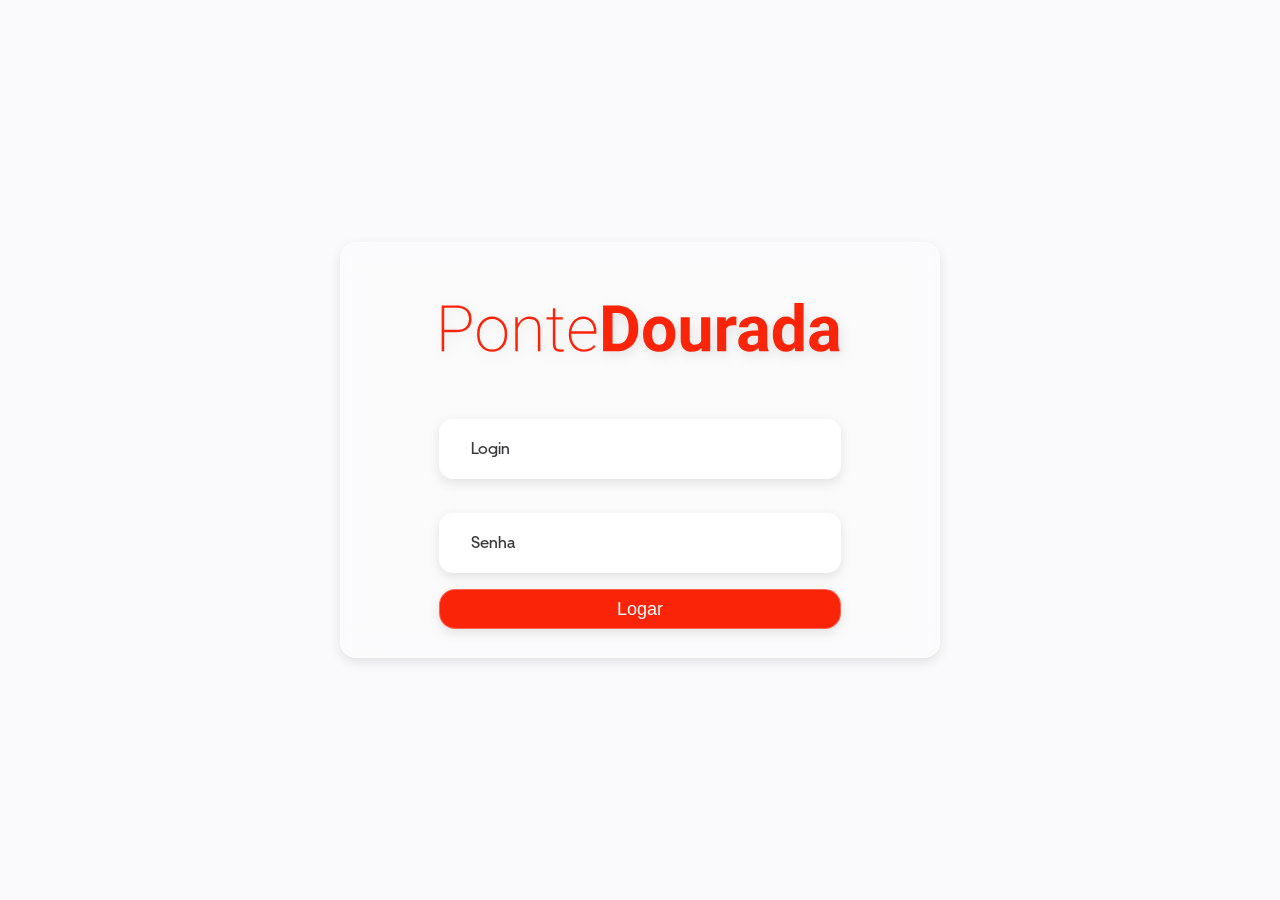
<file: index.html>
<!doctype html>
<html lang="pt-BR">
  <head>
    <meta charset="UTF-8" />
    <!-- Redireciona em 0 segundos para a tela principal -->
    <meta http-equiv="refresh" content="0; url=login.html" />
    <script src="scripts/script.js"></script>
    <link rel="stylesheet" href="estilos/style.css" />
    <title>Carregando...</title>
    <link rel="icon" href="img/PNG/golden-brige.png" type="image/x-icon">
    <script>
      // Redirecionamento via JavaScript (como backup)
      window.location.href = "login.html";
    </script>
  </head>
  <body>
    <p>Caso não seja redirecionado, <a href="login.html">clique aqui</a>.</p>
  </body>
</html>
</file>
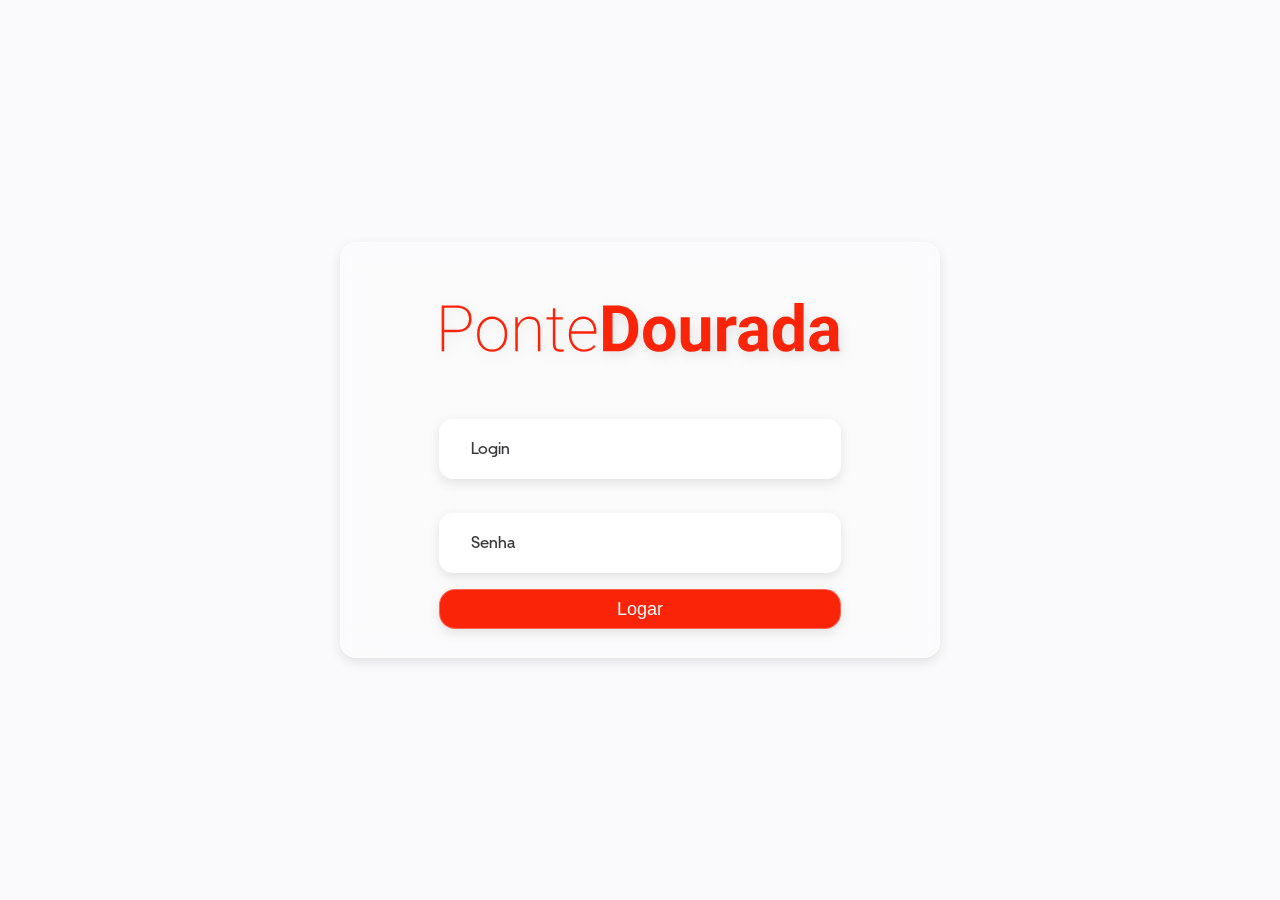
<file: login.html>
<!doctype html>
<html lang="pt-BR">
  <head>
    <meta charset="UTF-8" />
    <meta name="viewport" content="width=device-width, initial-scale=1.0" />
    <title>Ponte Dourada</title>
    <link rel="icon" href="img/PNG/golden-brige.png" type="image/x-icon">
    <script src="scripts/script.js"></script>
    <link rel="stylesheet" href="estilos/style.css" />
  </head>
  <body>
    <div class="principal">
      <img
        src="img/Logotipos/PonteDourada.svg"
        alt="Ponte Dourada"
        class="logo-principal-login"
      />
      <form onsubmit="logar(event)">
        <div class="input-group">
          <input type="text" name="email" required id="email" placeholder=" " />
          <label>Login</label>
        </div>
        <div class="input-group">
          <input
            type="password"
            name="senha"
            required
            id="senha"
            placeholder=" "
          />
          <label>Senha</label>
        </div>
        <input type="submit" value="Logar" id="logar-id" />
      </form>
    </div>
  </body>
</html>
</file>
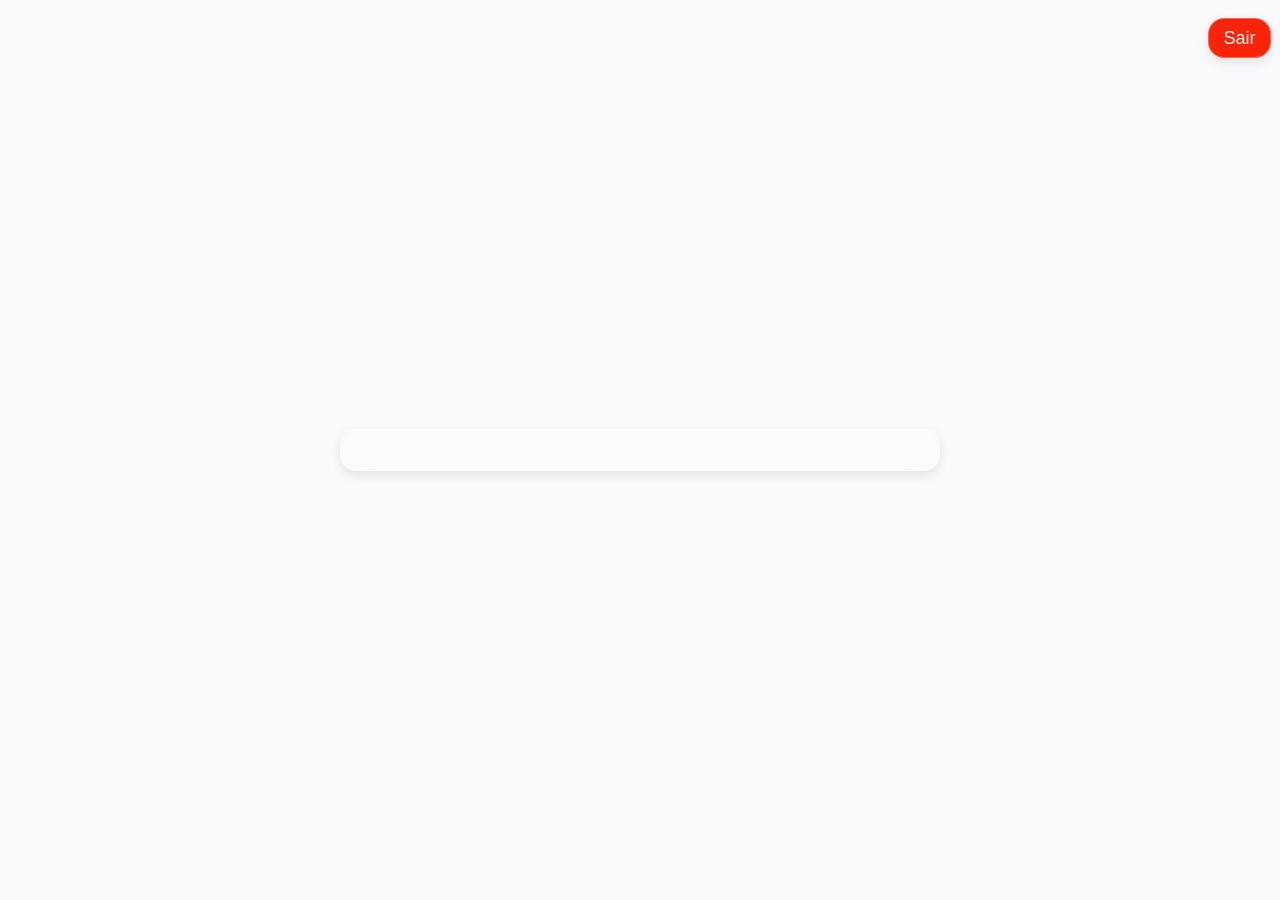
<file: telaprincipal.html>
<!doctype html>
<html lang="pt-BR">
  <head>
    <meta charset="UTF-8" />
    <meta name="viewport" content="width=device-width, initial-scale=1.0" />
    <title>Ponte Dourada</title>
    <link rel="icon" href="img/PNG/golden-brige.png" type="image/x-icon">
    <script src="scripts/script.js"></script>
    <script>
      document.addEventListener("DOMContentLoaded", function () {
        const urlParams = new URLSearchParams(window.location.search);
        const setorNome = urlParams.get("setor");
        const principal = document.getElementById("principal");
        switch (setorNome) {
          case "GESTOR":
            principal.innerHTML = `<label id="nome-setor">Nome Setor...</label>
            <img
              src="img/Logotipos/logo-fundo-laranja.svg"
              alt="Ponte Dourada"
              class="logo-principal"
            />
            <div class="bloco-1">
              <div>
                <button onclick="abrirModal('produtos')">
                  <img
                    src="img/PNG/32px/153-aid-kit.png"
                    alt="Kit de primeiros socorros"
                  />
                </button>
                <label>Produtos</label>
              </div>
              <div>
                <button onclick="abrirModal('servicos')">
                  <img
                    src="img/PNG/32px/175-briefcase.png"
                    alt="Mala de ferramenta"
                  />
                </button>
                <label>Serviços</label>
              </div>
              <div>
                <button onclick="abrirModal('agendamentos')">
                  <img src="img/PNG/32px/084-calendar.png" alt="Calendário" />
                </button>
                <label>Agendamentos</label>
              </div>
            </div>
            <div class="bloco-2">
              <div>
                <button onclick="abrirModal('fornecedores')">
                  <img src="img/PNG/32px/177-truck.png" alt="Caminhão" />
                </button>
                <label>Fornecedores</label>
              </div>
              <div>
                <button onclick="abrirModal('profissionais')">
                  <img src="img/PNG/32px/119-user-tie.png" alt="Profissional" />
                </button>
                <label>Profissionais</label>
              </div>
              <div>
                <button onclick="abrirModal('clientes')">
                  <img src="img/PNG/32px/115-users.png" alt="Clientes" />
                </button>
                <label>Clientes</label>
              </div>
            </div>`;
            break;
          case "ATENDIMENTO":
            principal.innerHTML = `<label id="nome-setor">Nome Setor...</label>
              <img
                src="img/Logotipos/logo-fundo-laranja.svg"
                alt="Ponte Dourada"
                class="logo-principal"
              />
              <div class="bloco-1">
                <div>
                  <button onclick="abrirModal('servicos')">
                    <img
                      src="img/PNG/32px/175-briefcase.png"
                      alt="Mala de ferramenta"
                    />
                  </button>
                  <label>Serviços</label>
                </div>
                <div>
                  <button onclick="abrirModal('agendamentos')">
                    <img src="img/PNG/32px/084-calendar.png" alt="Calendário" />
                  </button>
                  <label>Agendamentos</label>
                </div>
                <div>
                  <button onclick="abrirModal('clientes')">
                    <img src="img/PNG/32px/115-users.png" alt="Clientes" />
                  </button>
                  <label>Clientes</label>
                </div>
              </div>`;
            break;
        }

        if (setorNome) {
          const labelSetor = document.getElementById("nome-setor");
          if (labelSetor) {
            labelSetor.textContent = setorNome;
          }
        }
      });
    </script>
    <link rel="stylesheet" href="estilos/style.css" />
  </head>
  <body>
    <div  id="principal" class="principal">
      <!--Conteudo por login-->
    </div>
    <!-- Estrutura do Modal -->
    <div id="modal" class="modal">
      <div class="modal-content">
        <span class="close" onclick="fecharModal()">&times;</span>
        <div id="form-container">
          <!-- O conteúdo muda entre Login e Cadastro via JS -->
        </div>
      </div>
    </div>
    <div class="logout">
      <input type="button" value="Sair" onclick="sairsistema()">
    </div>
  </body>
</html>
</file>
<file: estilos/style.css>
:root {
  /* Cores da marca*/
  --cor-primaria: #fa2408;
  --cor-secundaria: #000000;
  --cor-escura: #cb2b16;
  --cor-realcar: #fb4e37;
  --cor-sutil: #fda69b;
  --cor-bg: #fafafc;
  --cor-superficie: #f2f2f5;
  --cor-texto: #ffffff;
  --cor-texto-secunario: #3a3a3c;
  --cor-texto-atencao: #ffcc00;
  --cor-borda: rgba(255, 255, 255, 0.3);
  /* Estados */
  --cor-erro: #ff3b3b;
  --cor-atencao: #ffcc00;
  --cor-info: #0063f7;
  --cor-success: #06c270;
  --cor-sombra: rgba(0, 0, 0, 0.1);
  --cor-sombra-filter: drop-shadow(2px 4px 6px  rgba(0, 0, 0, 0.1));

  --radius-sm: 10px;
  --radius-md: 16px;
  --radius-lg: 24px;

  --transition: 0.3s ease;
  --container-width: 1200px;
}

* {
  box-sizing: border-box;
  margin: 0;
  padding: 0;
}

@font-face {
  font-family: "Uber-Mediun";
  src: url("Fontes/UberMoveMedium.otf") format("opentype");
}

@font-face {
  font-family: "Uber-Bold";
  src: url("Fontes/UberMoveBold.otf") format("opentype");
}

html {
  scroll-behavior: smooth;
}

body {
  font-family: "Uber-Mediun", Arial, sans-serif;
  display: flex;
  justify-content: center;
  align-items: center;
  min-height: 100vh; 
  background-color: var(--cor-bg);
}

button,
input {
  border: 1px solid var(--cor-borda);
  border-radius: var(--radius-md);
}

.logout {
  position: fixed;
  right: 10px;
  top: 10px;
  width: 70px;
  border-radius: 50%;
}

.logout input {
  min-height: 40px;
  border-radius: 14px;
  color: var(--cor-texto);
  font-size: large;
  border: 1px solid var(--cor-borda);
  box-shadow: 0 4px 12px var(--cor-sombra);
  background-color: var(--cor-primaria);
  border-radius: var(--radius-md);
  cursor: pointer;
  transition: var(--transition);
}

.logout input:hover {
  background-color: var(--cor-escura);
  transform: translateY(-3px); /* Efeito de flutuar ao passar o mouse */
  border-color: var(--cor-borda);
}

form {
  width: 80%;
  max-width: 500px;
  display: flex;
  flex-direction: column;
  align-items: center;
  justify-content: center;
}

form label,
input {
  width: 90%;
  margin: 8px;
}

#form-container h2 {
  color: var(--cor-primaria);
  margin-bottom: 18px;
  font-size: 1.6rem;
}

#form-container {
  width: 100%;
  display: flex;
  flex-direction: column;
  align-items: center;
}

form input[type="submit"] {
  min-height: 40px;
  border-radius: 14px;
  color: var(--cor-texto);
  font-size: large;
  border: 1px solid var(--cor-borda);
  box-shadow: 0 4px 12px var(--cor-sombra);
  background-color: var(--cor-primaria);
  border-radius: var(--radius-md);
  cursor: pointer;
  transition: var(--transition);
}

form input[type="submit"]:hover {
  background-color: var(--cor-escura);
  transform: translateY(-3px); /* Efeito de flutuar ao passar o mouse */
  border-color: var(--cor-borda);
}

form input[type="reset"] {
  min-height: 40px;
  border-radius: 14px;
  color: var(--cor-texto-secunario);
  font-size: large;
  border: 1px solid var(--cor-borda);
  box-shadow: 0 4px 12px var(--cor-sombra);
  background-color: var(--cor-bg);
  border-radius: var(--radius-md);
  cursor: pointer;
  transition: var(--transition);
}

form input[type="reset"]:hover {
  background-color: var(--cor-atencao);
  transform: translateY(-3px); /* Efeito de flutuar ao passar o mouse */
  border-color: var(--cor-borda);
}

.input-group {
  position: relative;
  display: flex;
  justify-content: center;
  align-items: center;  
  margin-top: 18px;
  width: 100%;
}

.input-group input,
.input-group select{
  width: 90%;
  height: 60px;
  border-radius: 14px;
  border: 1px solid var(--cor-borda);
  padding: 18px 16px 8px;
  font-size: 1rem;
  
  box-shadow: 0 4px 12px var(--cor-sombra);
}

.input-group select + label {
  top: 12px; /* sobe um pouco só para o select */
  color: var(--cor-texto-secunario);
  transition: var(--transition);
}

.input-group input[type="date"] {
  appearance: none;
  -webkit-appearance: none;
  color: var(--cor-texto-secunario);
}

.input-group input[type="date"]::-webkit-calendar-picker-indicator {
  filter: invert(0.5);
  cursor: pointer;
}

.input-group input[type="date"]:focus + label {
  top: 5px;
  left: 32px;
}


.input-group label {
  position: absolute;
  top: 20px;
  left: 46px;
  pointer-events: none;
  color: var(--cor-texto-secunario);
  transition: var(--transition);
}

.input-group input:focus + label, 
.input-group input:not(:placeholder-shown) + label,
.input-group input[type="date"]:not(:placeholder-shown) + label {
  top: 5px;
  left: 32px;
  
  color: var(--cor-secundaria);
  font-size: 0.85rem;
}

.input-group select:focus + label,
.input-group:has(select:valid) label, /* Garante que suba quando houver valor */
.input-group select:focus + label  {
  top: -2px;
  left: 32px;
  
  color: var(--cor-secundaria);
  font-size: 0.85rem;
}


.principal {
  width: 80%;
  max-width: 600px;
  display: flex;
  flex-direction: column;
  align-items: center;

  background: rgba(255, 255, 255, 0.2); /* Cor branca com 20% de opacidade */
  backdrop-filter: blur(15px);          /* Desfoca o que está atrás da div */
  -webkit-backdrop-filter: blur(15px);  /* Suporte para Safari */
  border: 1px solid var(--cor-borda);
  border-radius: var(--radius-md);
  padding: 20px;
  box-shadow: 0 4px 12px var(--cor-sombra);
}

.principal .logo-principal {
  width: 80%;
  max-width: 400px;
  margin: 40px;
  box-shadow: 0 6px 12px var(--cor-sombra);
}

.principal .logo-principal-login {
  width: 80%;
  max-width: 400px;
  margin: 40px;
  filter: var(--cor-sombra-filter);
  transition: var(--transition);
}

.principal .logo-principal-login:hover {
  transform: scale(1.1);
}

.bloco-1, .bloco-2 {
  display: grid;
  grid-template-columns: repeat(3, 1fr); /* Cria 3 colunas iguais */
  gap: 20px;                             /* Espaçamento entre os itens */
  width: 90%;
  margin-bottom: 20px;
  text-align: center;
}

.bloco-1 div, .bloco-2 div {
  display: flex;
  flex-direction: column;
  align-items: center;
  gap: 8px;
}

/* Estilização dos Botões */
button {
  width: 70px;
  height: 70px;
  display: flex;
  justify-content: center;
  align-items: center;
  color: var(--cor-texto);
  background-color: var(--cor-primaria);
  border: 1px solid var(--cor-borda);
  border-radius: var(--radius-md);
  cursor: pointer;
  transition: var(--transition);
}

button:hover {
  background-color: var(--cor-escura);
  transform: translateY(-3px); /* Efeito de flutuar ao passar o mouse */
  border-color: var(--cor-borda);
}

button img {
  width: 32px;
  filter: brightness(0) invert(1); /* Torna o ícone totalmente branco */
  transition: var(--transition);
}

button:hover img {
  /* Exemplo: torna o ícone levemente avermelhado usando filtros */
  filter: sepia(1) saturate(20) hue-rotate(320deg); 
}

/* Estilização das Labels abaixo dos botões */
.bloco-1 label, .bloco-2 label {
  font-size: 14px;
  color: var(--cor-texto-secunario);
  font-family: "Uber-Mediun", sans-serif;
  margin: 0; /* Remove margens que podem quebrar o alinhamento */
  width: auto;
}

/* Estilo do Modal de login*/
.modal {
  display: none;
  position: fixed;
  overflow-y: auto;
  flex-direction: column;
  align-items: center;
  inset: 0;
  background: rgba(24, 27, 22, 0.48);
  backdrop-filter: blur(6px);
  z-index: 1300;
}

.modal-content {
  display: flex;
  flex-direction: column;
  align-items: center;
  width: min(92%, 480px);
  margin: 40px auto;
  background: var(--cor-bg);
  border: 1px solid var(--cor-borda);
  border-radius: 24px;
  padding: 28px;
  position: relative;
  box-shadow: 0 24px 50px var(--cor-sombra);
}

.close {
  position: absolute;
  top: 14px;
  right: 16px;
  font-size: 28px;
  cursor: pointer;
  color: var(--cor-texto-suave);
  transition: var(--transition);
}

.close:hover {
  transform: rotate(90deg);
}
</file>
